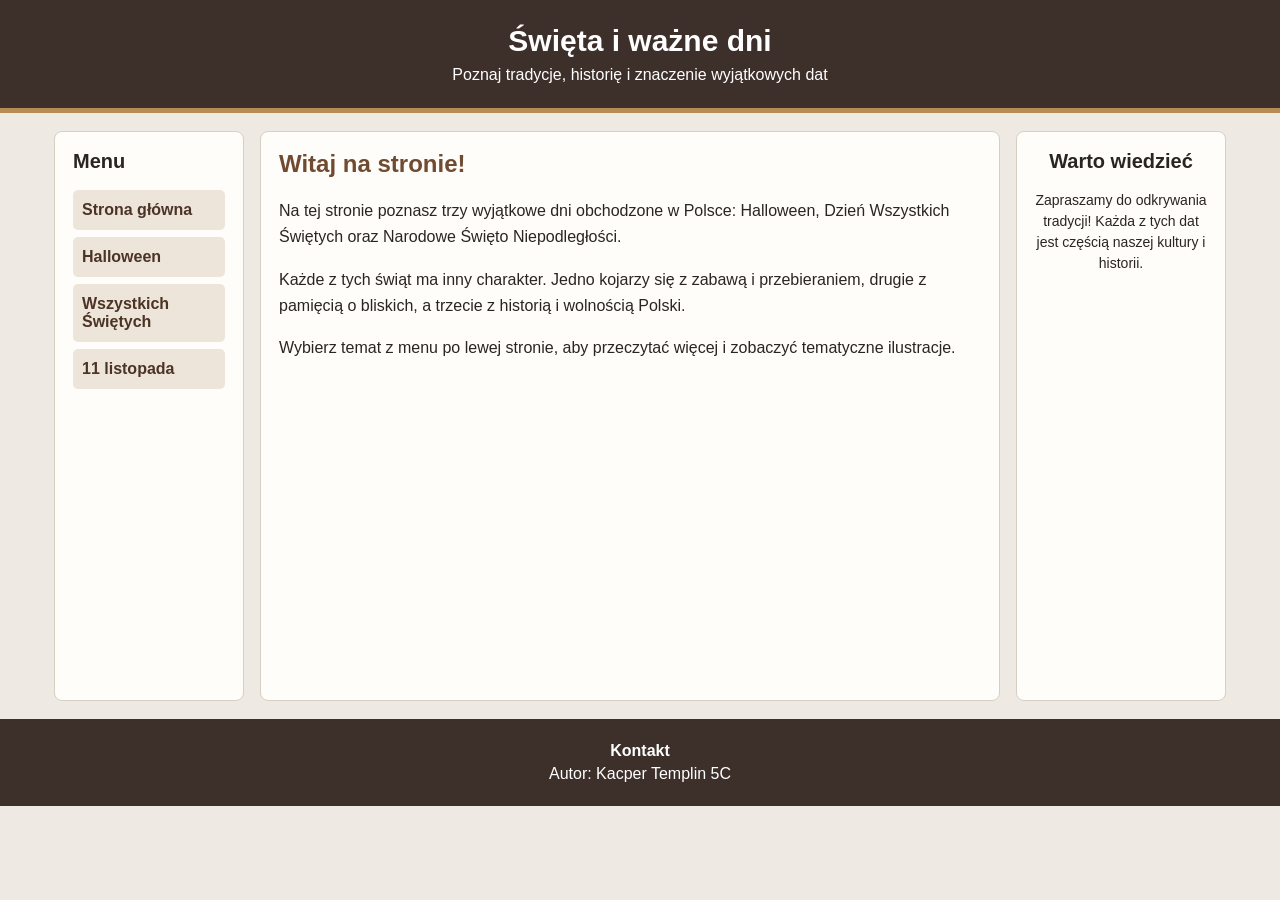
<file: index.html>
<!DOCTYPE html>
<html lang="pl">
<head>
    <meta charset="UTF-8">
    <meta name="viewport" content="width=device-width, initial-scale=1.0">
    <title>Święta i ważne dni</title>
    <link rel="stylesheet" href="style.css">
</head>
<body>
<header>
    <h1>Święta i ważne dni</h1>
    <p>Poznaj tradycje, historię i znaczenie wyjątkowych dat</p>
</header>
<div class="uklad">
    <nav>
<h2>Menu</h2>
<a href="index.html">Strona główna</a>
<a href="halloween.html">Halloween</a>
<a href="wszystkich-swietych.html">Wszystkich Świętych</a>
<a href="11-listopada.html">11 listopada</a>
</nav>
    <main>
        <h2>Witaj na stronie!</h2>
        
        <p>Na tej stronie poznasz trzy wyjątkowe dni obchodzone w Polsce: Halloween, Dzień Wszystkich Świętych oraz Narodowe Święto Niepodległości.</p>
<p>Każde z tych świąt ma inny charakter. Jedno kojarzy się z zabawą i przebieraniem, drugie z pamięcią o bliskich, a trzecie z historią i wolnością Polski.</p>
<p>Wybierz temat z menu po lewej stronie, aby przeczytać więcej i zobaczyć tematyczne ilustracje.</p>
    </main>
    <aside>
        <h2>Warto wiedzieć</h2>
        
        <p>Zapraszamy do odkrywania tradycji! Każda z tych dat jest częścią naszej kultury i historii.</p>
    </aside>
</div>
<footer>
    <p><strong>Kontakt</strong></p>
    <p>Autor: Kacper Templin 5C</p>
    
    
</footer>
</body>
</html>
</file>
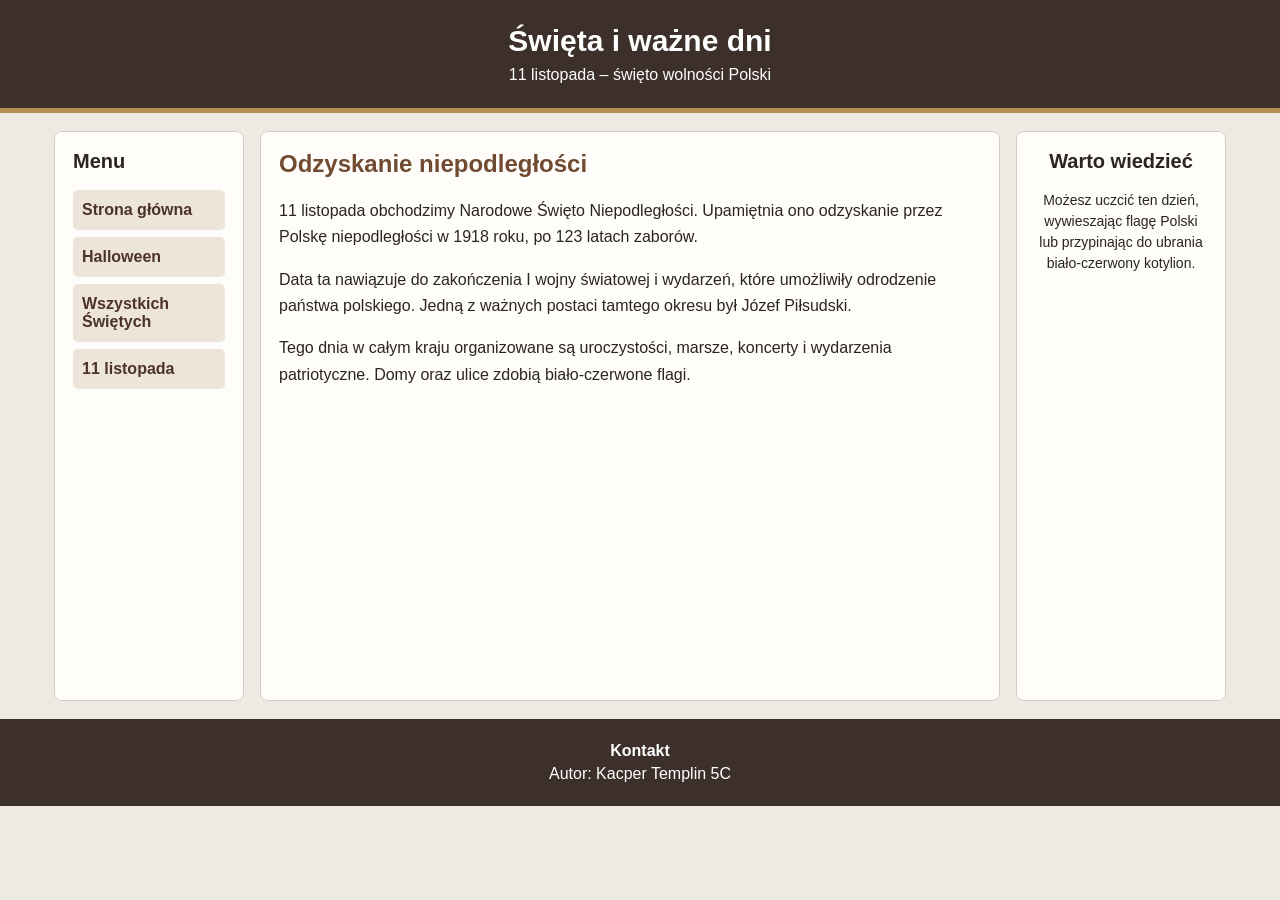
<file: 11-listopada.html>
<!DOCTYPE html>
<html lang="pl">
<head>
    <meta charset="UTF-8">
    <meta name="viewport" content="width=device-width, initial-scale=1.0">
    <title>Narodowe Święto Niepodległości</title>
    <link rel="stylesheet" href="style.css">
</head>
<body>
<header>
    <h1>Święta i ważne dni</h1>
    <p>11 listopada – święto wolności Polski</p>
</header>
<div class="uklad">
    <nav>
<h2>Menu</h2>
<a href="index.html">Strona główna</a>
<a href="halloween.html">Halloween</a>
<a href="wszystkich-swietych.html">Wszystkich Świętych</a>
<a href="11-listopada.html">11 listopada</a>
</nav>
    <main>
        <h2>Odzyskanie niepodległości</h2>
        
        <p>11 listopada obchodzimy Narodowe Święto Niepodległości. Upamiętnia ono odzyskanie przez Polskę niepodległości w 1918 roku, po 123 latach zaborów.</p>
<p>Data ta nawiązuje do zakończenia I wojny światowej i wydarzeń, które umożliwiły odrodzenie państwa polskiego. Jedną z ważnych postaci tamtego okresu był Józef Piłsudski.</p>
<p>Tego dnia w całym kraju organizowane są uroczystości, marsze, koncerty i wydarzenia patriotyczne. Domy oraz ulice zdobią biało-czerwone flagi.</p>
    </main>
    <aside>
        <h2>Warto wiedzieć</h2>
        
        <p>Możesz uczcić ten dzień, wywieszając flagę Polski lub przypinając do ubrania biało-czerwony kotylion.</p>
    </aside>
</div>
<footer>
    <p><strong>Kontakt</strong></p>
   <p>Autor: Kacper Templin 5C</p>
    
</footer>
</body>
</html>
</file>
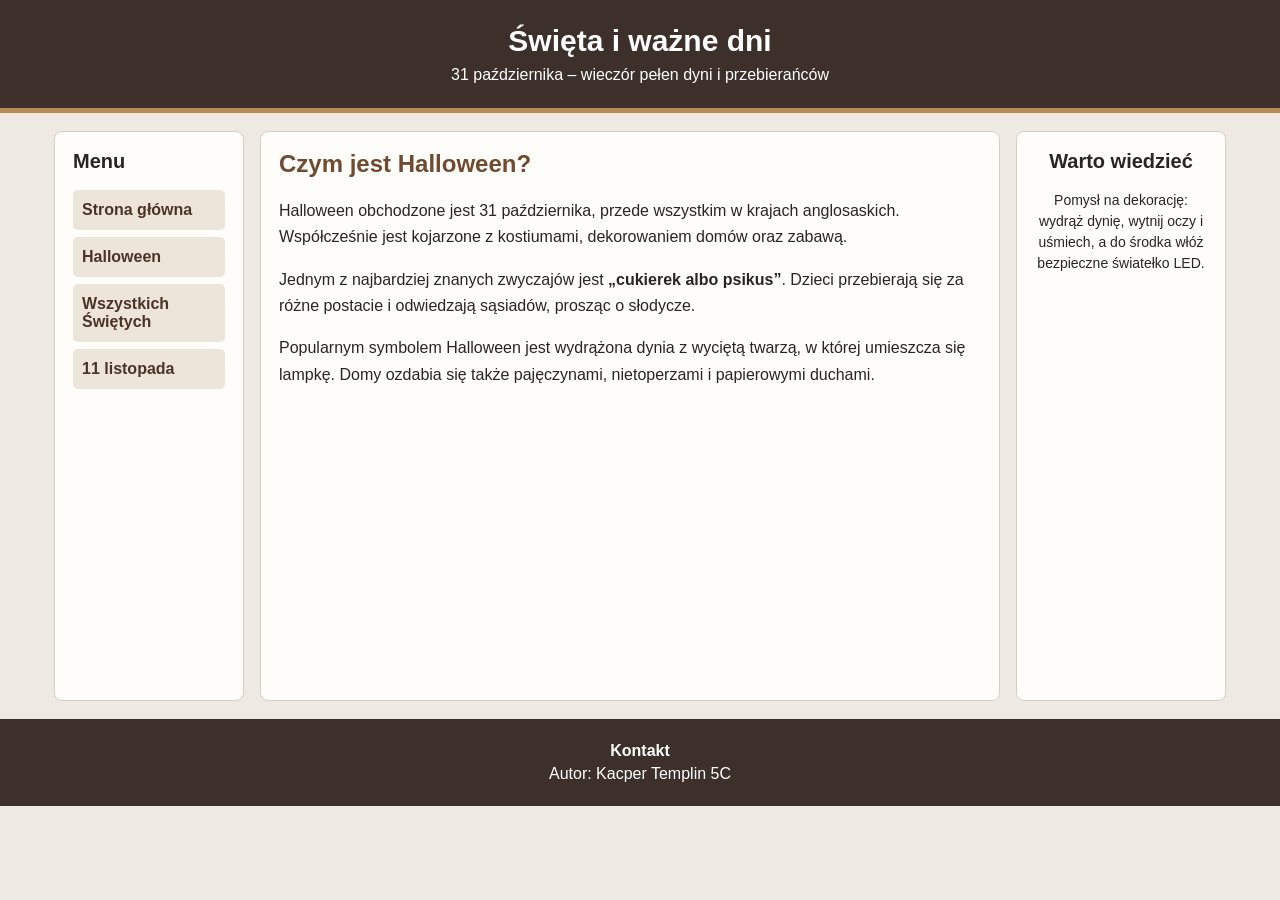
<file: halloween.html>
<!DOCTYPE html>
<html lang="pl">
<head>
    <meta charset="UTF-8">
    <meta name="viewport" content="width=device-width, initial-scale=1.0">
    <title>Halloween</title>
    <link rel="stylesheet" href="style.css">
</head>
<body>
<header>
    <h1>Święta i ważne dni</h1>
    <p>31 października – wieczór pełen dyni i przebierańców</p>
</header>
<div class="uklad">
    <nav>
<h2>Menu</h2>
<a href="index.html">Strona główna</a>
<a href="halloween.html">Halloween</a>
<a href="wszystkich-swietych.html">Wszystkich Świętych</a>
<a href="11-listopada.html">11 listopada</a>
</nav>
    <main>
        <h2>Czym jest Halloween?</h2>
        
        <p>Halloween obchodzone jest 31 października, przede wszystkim w krajach anglosaskich. Współcześnie jest kojarzone z kostiumami, dekorowaniem domów oraz zabawą.</p>
<p>Jednym z najbardziej znanych zwyczajów jest <strong>„cukierek albo psikus”</strong>. Dzieci przebierają się za różne postacie i odwiedzają sąsiadów, prosząc o słodycze.</p>
<p>Popularnym symbolem Halloween jest wydrążona dynia z wyciętą twarzą, w której umieszcza się lampkę. Domy ozdabia się także pajęczynami, nietoperzami i papierowymi duchami.</p>
    </main>
    <aside>
        <h2>Warto wiedzieć</h2>
        
        <p>Pomysł na dekorację: wydrąż dynię, wytnij oczy i uśmiech, a do środka włóż bezpieczne światełko LED.</p>
    </aside>
</div>
<footer>
    <p><strong>Kontakt</strong></p>
    <p>Autor: Kacper Templin 5C</p>
    
</footer>
</body>
</html>
</file>
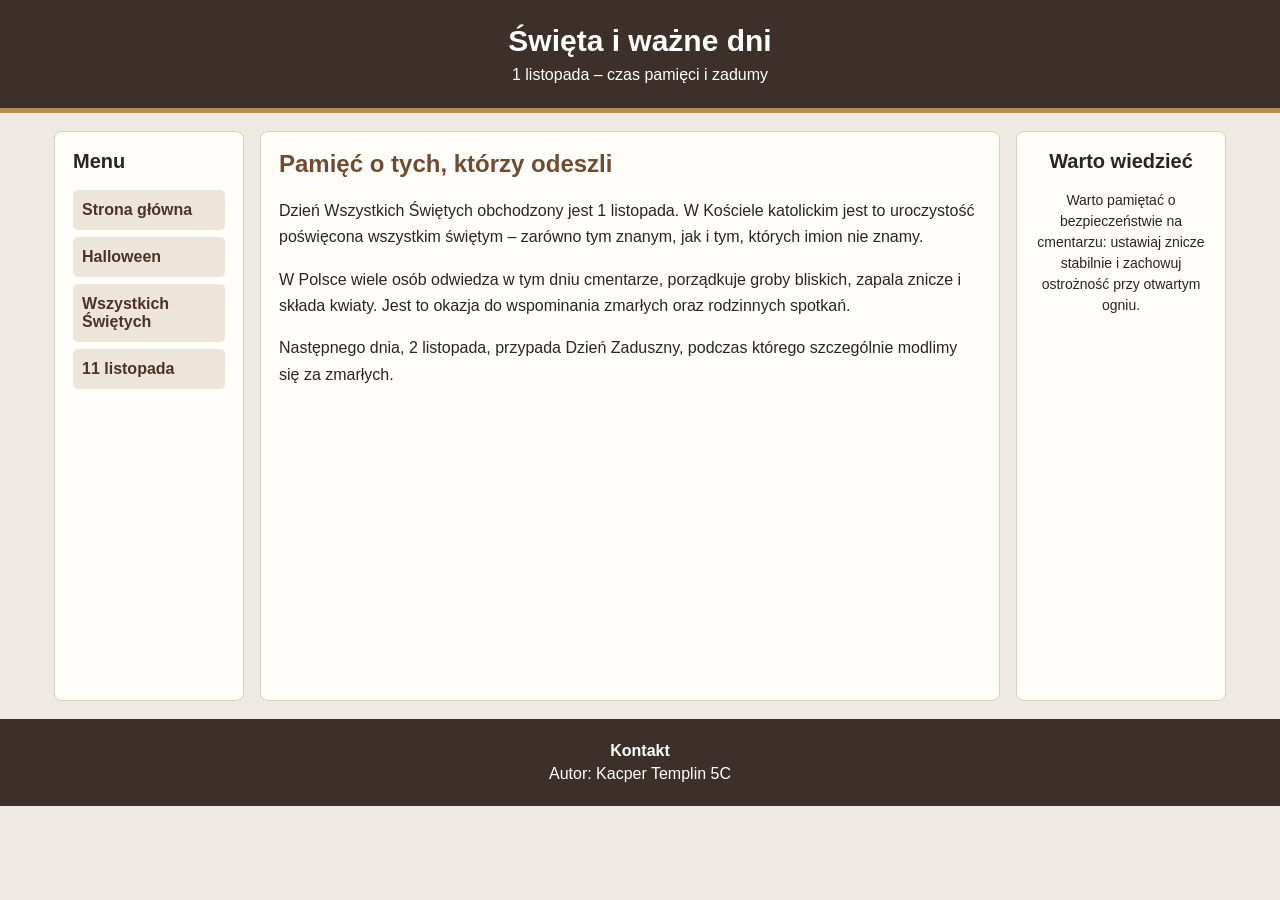
<file: wszystkich-swietych.html>
<!DOCTYPE html>
<html lang="pl">
<head>
    <meta charset="UTF-8">
    <meta name="viewport" content="width=device-width, initial-scale=1.0">
    <title>Dzień Wszystkich Świętych</title>
    <link rel="stylesheet" href="style.css">
</head>
<body>
<header>
    <h1>Święta i ważne dni</h1>
    <p>1 listopada – czas pamięci i zadumy</p>
</header>
<div class="uklad">
    <nav>
<h2>Menu</h2>
<a href="index.html">Strona główna</a>
<a href="halloween.html">Halloween</a>
<a href="wszystkich-swietych.html">Wszystkich Świętych</a>
<a href="11-listopada.html">11 listopada</a>
</nav>
    <main>
        <h2>Pamięć o tych, którzy odeszli</h2>
       
        <p>Dzień Wszystkich Świętych obchodzony jest 1 listopada. W Kościele katolickim jest to uroczystość poświęcona wszystkim świętym – zarówno tym znanym, jak i tym, których imion nie znamy.</p>
<p>W Polsce wiele osób odwiedza w tym dniu cmentarze, porządkuje groby bliskich, zapala znicze i składa kwiaty. Jest to okazja do wspominania zmarłych oraz rodzinnych spotkań.</p>
<p>Następnego dnia, 2 listopada, przypada Dzień Zaduszny, podczas którego szczególnie modlimy się za zmarłych.</p>
    </main>
    <aside>
        <h2>Warto wiedzieć</h2>
        
        <p>Warto pamiętać o bezpieczeństwie na cmentarzu: ustawiaj znicze stabilnie i zachowuj ostrożność przy otwartym ogniu.</p>
    </aside>
</div>
<footer>
    <p><strong>Kontakt</strong></p>
    <p>Autor: Kacper Templin 5C</p>
    
</body>
</html>
</file>
<file: style.css>
* { box-sizing: border-box; }
body {
    margin: 0;
    font-family: Arial, sans-serif;
    background: #eee9e2;
    color: #292522;
}
header {
    background: #3d302b;
    color: white;
    text-align: center;
    padding: 24px 15px;
    border-bottom: 5px solid #b78b54;
}
header h1 { margin: 0 0 8px; font-size: 30px; }
header p { margin: 0; }
.uklad {
    display: grid;
    grid-template-columns: 190px minmax(300px, 1fr) 210px;
    gap: 16px;
    max-width: 1200px;
    margin: 18px auto;
    padding: 0 14px;
    min-height: 570px;
}
nav, main, aside {
    background: #fffdf9;
    border: 1px solid #d8cfc4;
    border-radius: 8px;
    padding: 18px;
}
nav h2, aside h2 { margin-top: 0; font-size: 20px; }
nav a {
    display: block;
    color: #4b3326;
    text-decoration: none;
    padding: 11px 9px;
    margin: 7px 0;
    background: #eee5da;
    border-radius: 5px;
    font-weight: bold;
}
nav a:hover { background: #d9c3a8; }
main h2 { color: #704b31; margin-top: 0; }
main p { line-height: 1.65; }
.tematyczne {
    width: 100%;
    max-height: 290px;
    object-fit: cover;
    display: block;
    border-radius: 7px;
    border: 3px solid #e0d4c6;
    margin: 12px 0 18px;
}
aside { text-align: center; }
aside img {
    width: 100%;
    height: auto;
    border-radius: 7px;
    margin: 8px 0;
}
aside p { line-height: 1.5; font-size: 14px; }
footer {
    background: #3d302b;
    color: white;
    text-align: center;
    padding: 18px;
    margin-top: 18px;
}
footer p { margin: 5px; }
@media (max-width: 800px) {
    .uklad { grid-template-columns: 1fr; }
    nav { order: 0; }
    main { order: 1; }
    aside { order: 2; }
    nav a { display: inline-block; margin-right: 5px; }
}
</file>
